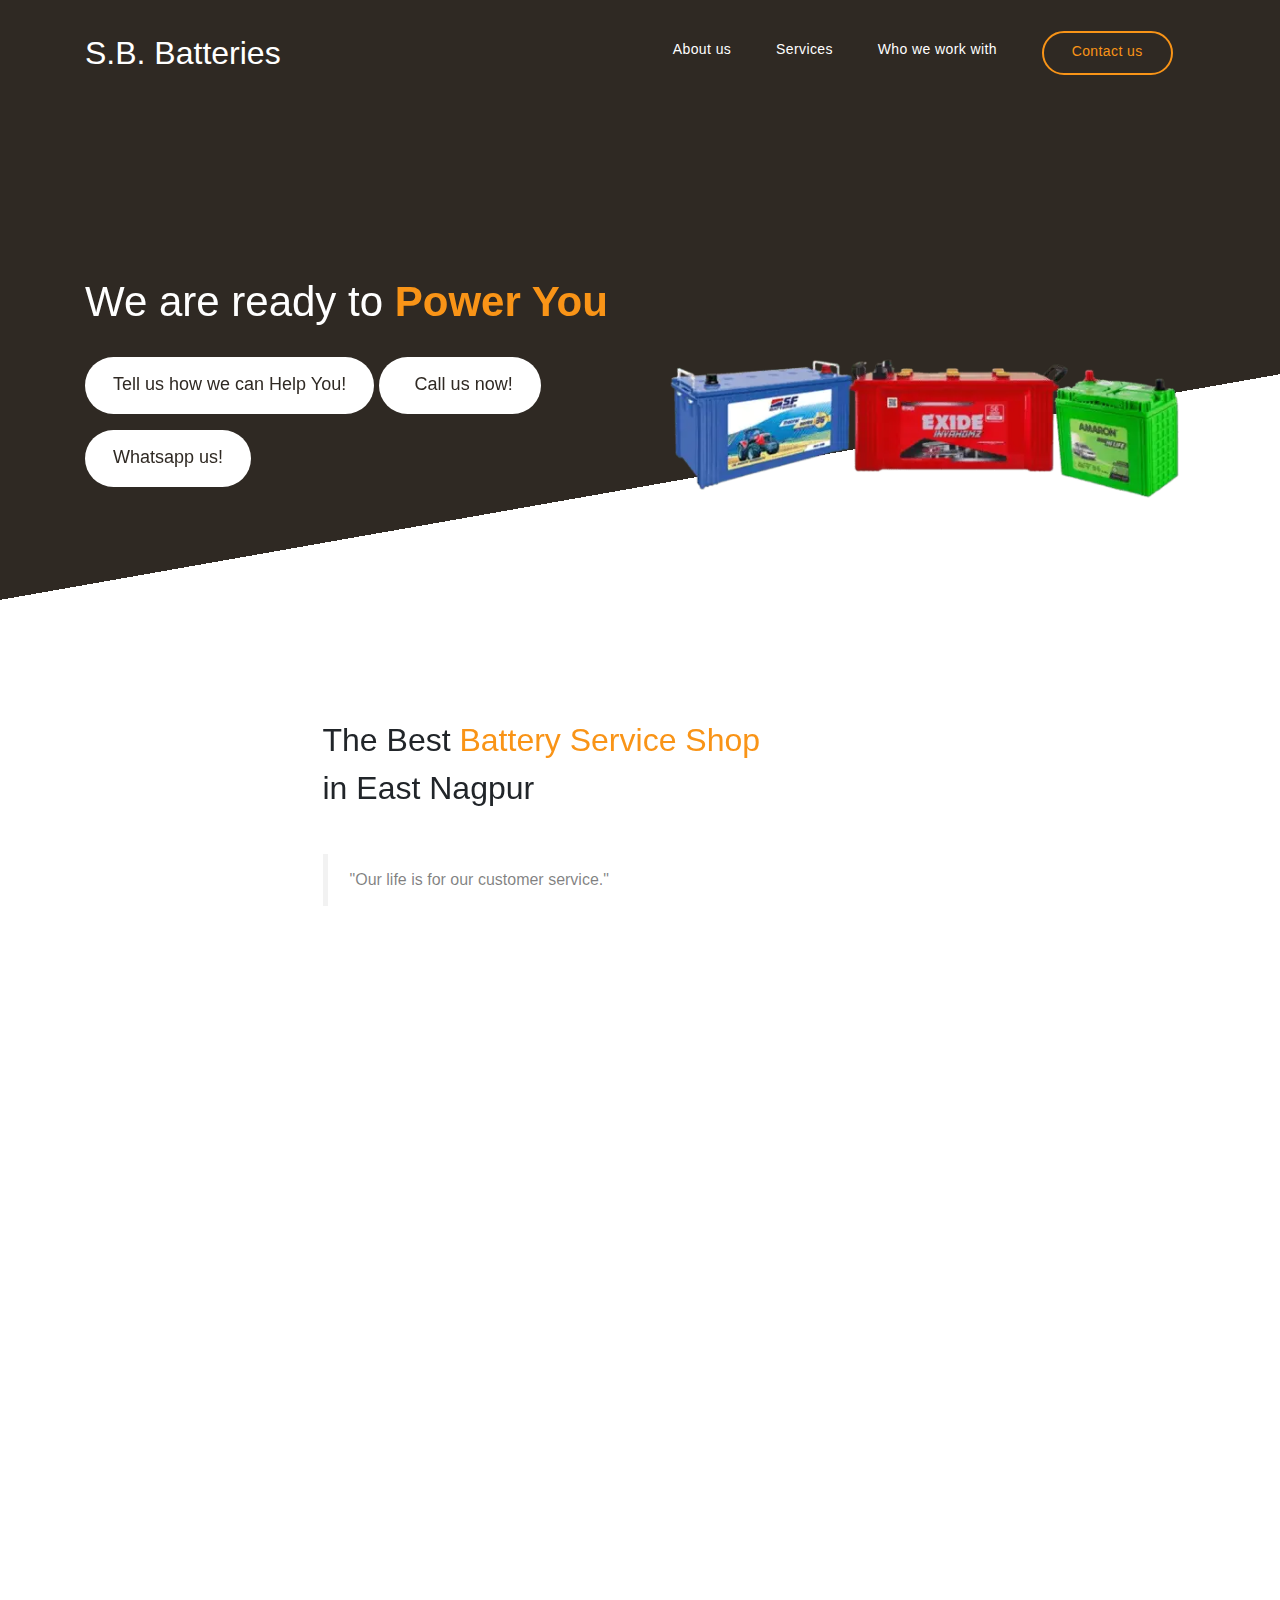
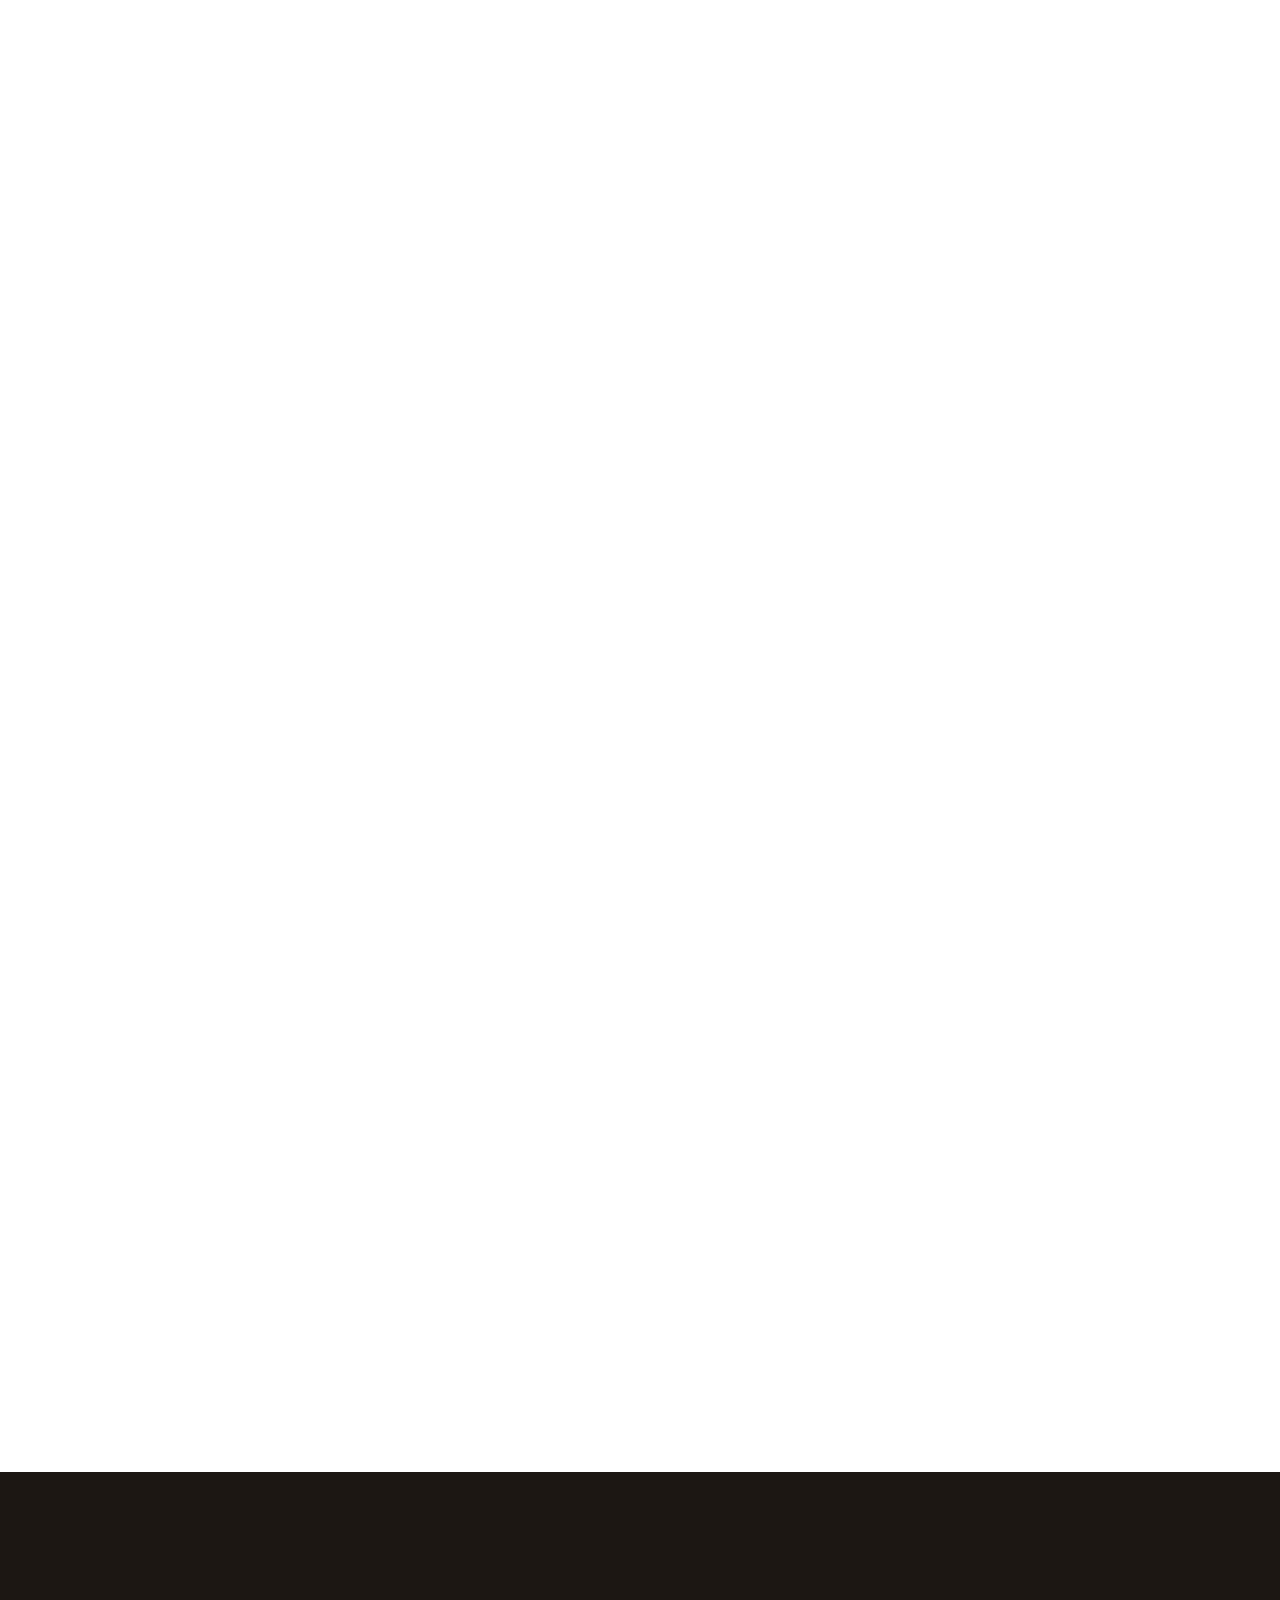
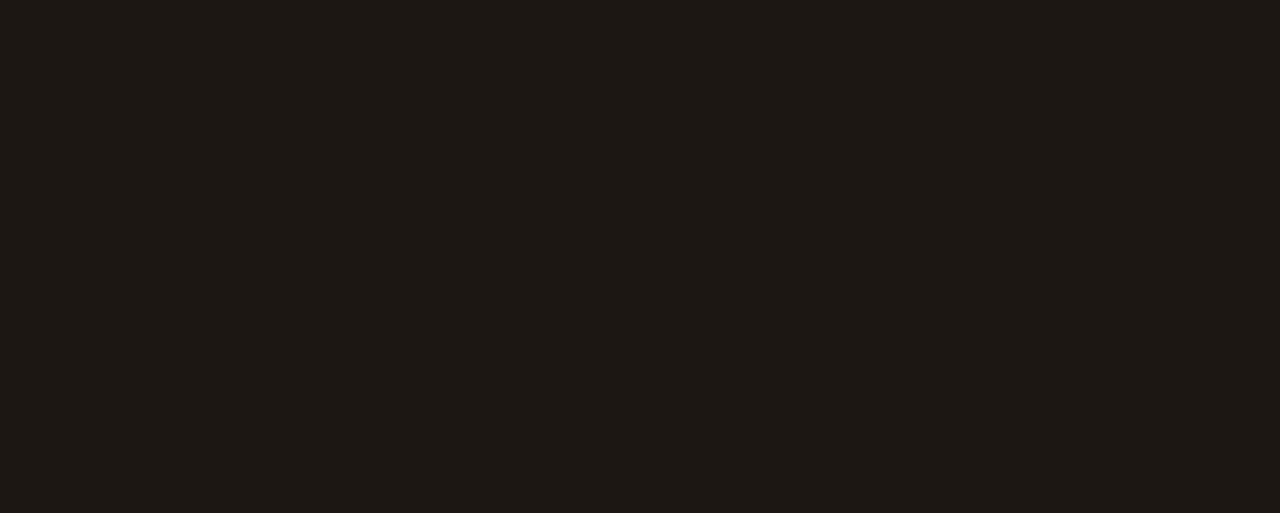
<file: index.html>
<!DOCTYPE html>
<html lang="en">
<head>
    <title>Battery Services in Nagpur | S.B. Batteries and Auto Electricals</title>
    <meta name="robots" content="index, follow">
    <meta name="Googlebot" content="index, follow">
    <meta name="google-site-verification" content="zOFGmekofia_Y5h-zve9hOV--zstKyC00nIOifjHNPA">
    <meta name="msvalidate.01" content="AE7103D91C0201C040B5BB56138F7636">
    <meta name="yandex-verification" content="0c07f340e2c3da83">

    <!-- SEO Meta Tags -->
    <meta name="title" content="Battery Service Shop in East Nagpur - S.B. Batteries">
    <meta name="description" content="S.B. Batteries offers top-notch services and a variety of automotive batteries including Exide, Amaron, SF, and more. Visit us in Nagpur.">
    <meta name="keywords" content="Battery services, Exide, Amaron, car battery Nagpur, battery repair, auto electrical services, East Nagpur battery store, battery shop near me">
    <meta name="author" content="S.B. Batteries And Auto Electricals">

    <!-- Viewport for Responsive Design -->
    <meta name="viewport" content="width=device-width, initial-scale=1.0">
    <meta http-equiv="X-UA-Compatible" content="IE=Edge">
    <meta charset="UTF-8">

    <!-- Canonical URL -->
    <link rel="canonical" href="https://sbbattery.github.io">

    <!-- Open Graph Meta Tags for Social Sharing -->
    <meta property="og:type" content="website">
    <meta property="og:url" content="https://sbbattery.github.io">
    <meta property="og:title" content="Battery Service Shop in East Nagpur - S.B. Batteries">
    <meta property="og:description" content="Providing a wide range of auto electrical services and automotive batteries in Nagpur.">
    <meta property="og:image" content="https://raw.githubusercontent.com/sbbattery/sbbattery.github.io/main/images/banner.webp">
    <meta property="og:locale" content="en_IN">

    <!-- Twitter Card Meta Tags -->
    <meta property="twitter:card" content="summary_large_image">
    <meta property="twitter:url" content="https://sbbattery.github.io">
    <meta property="twitter:title" content="Battery Service Shop in East Nagpur - S.B. Batteries">
    <meta property="twitter:description" content="Wide range of automotive batteries and services in Nagpur.">
    <meta property="twitter:image" content="https://raw.githubusercontent.com/sbbattery/sbbattery.github.io/main/images/banner.webp">

    <!-- JSON-LD Structured Data for Rich Snippets -->
    <script type="application/ld+json">
    {
      "@context": "http://schema.org/",
      "@type": "Store",
      "name": "S.B. Batteries",
      "description": "S.B. Batteries in Nagpur provides a wide range of battery services including Exide, Amaron, SF, and other local brands.",
      "url": "https://sbbattery.github.io",
      "image": [
        "https://sbbattery.github.io/images/banner.png",
        "https://sbbattery.github.io/images/logo.jpg"
      ],
      "telephone": "+919325417265",
      "address": {
        "@type": "PostalAddress",
        "streetAddress": "Shop No.7, Ganesh Apartment Plot No.86, SH260, opposite Katariya Mangal Karyalay, Old Pardi Naka, Chowk, Surya Nagar",
        "addressLocality": "Nagpur",
        "addressRegion": "Maharashtra",
        "postalCode": "440008",
        "addressCountry": "IN"
      },
      "geo": {
        "@type": "GeoCoordinates",
        "latitude": 21.150826457860695,
        "longitude": 79.14783305282391
      },
      "openingHoursSpecification": {
        "@type": "OpeningHoursSpecification",
        "dayOfWeek": [
          "http://schema.org/Monday",
          "http://schema.org/Tuesday",
          "http://schema.org/Wednesday",
          "http://schema.org/Thursday",
          "http://schema.org/Friday",
          "http://schema.org/Saturday",
          "http://schema.org/Sunday"
        ],
        "opens": "10:00",
        "closes": "20:30"
      },
      "priceRange": "₹1500 - ₹20000",
      "paymentAccepted": ["Cash", "Credit Card"],
      "hasMap": "https://www.google.com/maps/place/SB+Batteries+And+Auto+Electricals,+Nagpur",
      "sameAs": [
        "https://facebook.com/sbbatteries",
        "https://instagram.com/sbbatteries",
        "https://www.justdial.com/jdmart/Nagpur/S-B-Batteries-and-Auto-Electricals-Works-Opposite-Katariya-Mangal-Karyalay-Netaji-Nagar/0712PX712-X712-161117230101-D7X8_BZDET/catalogue",
        "https://www.indiamart.com/sb-batteries-and-auto-electricals/?srsltid=AfmBOopA__iAikb2_TftfPtV1nJebGUOpMmZvzD2Y2iwRki6H0VHbxGJ",
        "https://zaubee.com/biz/sb-batteries-and-auto-electricals-w246ym7f",
        "https://yandex.com/maps/994/india/category/batteries_and_chargers/184107030/?ll=79.069728%2C21.162414&sll=79.069728%2C21.161608&z=9"
      ]
    }
    </script>

    <!-- Google Analytics -->
    <script async src="https://www.googletagmanager.com/gtag/js?id=G-VQHG23Y7QR"></script>
    <script>
      window.dataLayer = window.dataLayer || [];
      function gtag() { dataLayer.push(arguments); }
      gtag('js', new Date());
      gtag('config', 'G-VQHG23Y7QR');
    </script>

    <!-- Site Theme and Icons -->
    <meta name="theme-color" content="#332c22">
    <meta name="application-name" content="S.B. Batteries">
    <link rel="manifest" href="/site.webmanifest">
    <link rel="icon" type="image/png" href="/images/favicons/favicon-96x96.png" sizes="96x96">
    <link rel="icon" type="image/svg+xml" href="/images/favicons/favicon.svg">
    <link rel="apple-touch-icon" sizes="180x180" href="/images/favicons/apple-touch-icon.png">
    <meta name="apple-mobile-web-app-title" content="S.B. Battery">

    <!-- CSS for Styling -->
    <link rel="stylesheet" href="css/bootstrap.min.css">
    <link rel="stylesheet" href="css/aos.css">
    <link rel="stylesheet" href="css/owl.carousel.min.css">
    <link rel="stylesheet" href="css/owl.theme.default.min.css">
    <link rel="stylesheet" href="css/templatemo-digital-trend.css">
</head>

  <body>
    <nav class="navbar navbar-expand-lg">
      <div class="container">
        <a class="navbar-brand" href="index.html">
          <i class="fas fa-car-battery" style="color: #f99417;"></i> S.B. Batteries </a>
        <button class="navbar-toggler" type="button" data-toggle="collapse" data-target="#navbarNav" aria-controls="navbarNav" aria-expanded="false" aria-label="Toggle navigation">
          <span class="navbar-toggler-icon"></span>
        </button>
        <div class="collapse navbar-collapse" id="navbarNav">
          <ul class="navbar-nav ml-auto">
            <li class="nav-item">
              <a href="#about" class="nav-link smoothScroll"> About us </a>
            </li>
            <li class="nav-item">
              <a href="#services" class="nav-link smoothScroll"> Services </a>
            </li>
            <li class="nav-item">
              <a href="#work" class="nav-link"> Who we work with </a>
            </li>
            <li class="nav-item">
              <a href="#contact" class="nav-link contact"> Contact us </a>
            </li>
          </ul>
        </div>
      </div>
    </nav>
    <section class="hero hero-bg d-flex justify-content-center align-items-center">
      <div class="container">
        <div class="row">
          <div class="col-lg-6 col-md-10 col-12 d-flex flex-column justify-content-center align-items-center">
            <div class="hero-text">
              <h1 class="text-white" data-aos="fade-up"> We are ready to <b> Power You </b>
              </h1>
              <a href="#services" class="custom-btn btn-bg btn mt-3" data-aos="fade-up" data-aos-delay="100"> Tell us how we can Help You! </a>
              <a href="tel:+919325417265" rel="nofollow" target="_blank" class="custom-btn btn-bg btn mt-3" data-aos="fade-up" data-aos-delay="100">
                <i class="fa fa-phone mr-2 footer-icon" style="color: #f99417;"></i> Call us now! </a>
              <a href="https://wa.me/+919325417265" rel="nofollow" target="_blank" class="custom-btn btn-bg btn mt-3" data-aos="fade-up" data-aos-delay="100">
                <i class="fab fa-whatsapp" style="color: #f99417;"></i> Whatsapp us! </a>
            </div>
          </div>
          <div class="col-lg-6 col-12">
            <div class="hero-image" data-aos="fade-up" data-aos-delay="300">
              <img src="images/battery_banner.webp" class="img-fluid" alt="working girl">
            </div>
          </div>
        </div>
      </div>
    </section>
    <section class="about section-padding pb-0" id="about">
      <div class="container">
        <div class="row">
          <div class="col-lg-7 mx-auto col-md-10 col-12">
            <div class="about-info">
              <h2 class="mb-4" data-aos="fade-up"> The Best <strong> Battery Service Shop </strong> in East Nagpur </h2>
              <blockquote> "Our life is for our customer service." </blockquote>
              <p class="mb-0" data-aos="fade-up"> S.B. Batteries' aim has always been to provide the finest service possible to our clients. Since our inception back in 2009, we have strived to meet the demands of our customers. We provide the best auto electrical and automobile battery services in the industry. <br>
                <br> Our vehicle batteries include anything from two-wheeler batteries to large heavy-duty truck batteries. From a simple headlight bulb to a lengthy wire system, we provide a wide range of vehicle electrical parts.
              </p>
            </div>
            <div class="about-image" data-aos="fade-up" data-aos-delay="200">
              <img src="images/office.webp" class="img-fluid" alt="office">
            </div>
          </div>
        </div>
      </div>
    </section>
    <section class="project-detail section-padding" id="services">
      <div class="container">
        <div class="row">
          <div class="col-lg-5 col-md-6 mx-auto mt-lg-5 col-12 aos-init aos-animate" data-aos="fade-up" data-aos-delay="200">
            <h2> Services we Provide </h2>
            <p class="mt-3 mb-4"> Get the Service at your doorstep or call us if you need help! </p>
            <ul class="list-detail">
              <li>
                <span> Automotive Batteries Retailing </span>
              </li>
              <li>
                <span> Home Inverter Setup </span>
              </li>
              <li>
                <span> Engine Starter Motor Repairing </span>
              </li>
              <li>
                <span> Alternator Repairing Service </span>
              </li>
              <li>
                <span> Auto Electrical Works </span>
              </li>
            </ul>
          </div>
        </div>
      </div>
    </section>
    <section class="testimonial section-padding" id="work">
      <div class="container">
        <h4 class="my-5 pt-3" data-aos="fade-up" data-aos-delay="100"> Companies in the Market </h4>
        <div class="row">
          <div class="col-lg-6 col-md-7 col-12">
            <div class="quote" data-aos="fade-up" data-aos-delay="200"></div>
            <h3 class="mb-4" data-aos="fade-up" data-aos-delay="300">
              <b> Exide </b> Industries Limited is one the largest manufacturer of automotive and industrial lead-acid.
            </h3>
          </div>
          <div class="col-lg-6 col-md-7 col-12">
            <div class="quote" data-aos="fade-up" data-aos-delay="200"></div>
            <h3 class="mb-4" data-aos="fade-up" data-aos-delay="300">
              <b> SF Batteries </b> has by far been the most prudent choice for Indian roads with its unparalleled power and superlative quality.
            </h3>
          </div>
          <div class="col-lg-6 col-md-7 col-12">
            <div class="quote" data-aos="fade-up" data-aos-delay="200"></div>
            <h3 class="mb-4" data-aos="fade-up" data-aos-delay="300">
              <b> Amaron </b> was the first ZERO maintenance battery for Automotive Application in India.
            </h3>
          </div>
          <div class="col-lg-6 col-md-7 col-12">
            <div class="quote" data-aos="fade-up" data-aos-delay="200"></div>
            <h3 class="mb-4" data-aos="fade-up" data-aos-delay="300">
              <b> Autobat </b> established in 1996 has state-of-the-art-manufacturing facilities located in Pune
            </h3>
          </div>
        </div>
      </div>
    </section>
    <div class="col-lg-5 col-md-6 mx-auto mt-lg-5 col-12 aos-init aos-animate" id="contact" data-aos="fade-up" data-aos-delay="200">
      <h2> Hey there, Let us <b> Solve your Problem! </b>
      </h2>
      <p class="mt-3 mb-4"> Contact us NOW! </p>
      <blockquote>
        <a href="https://sbbattery.github.io/contact.html" rel="nofollow"> Vist <b> Contact Page </b>
        </a>
      </blockquote>
      <blockquote>
        <br>
        <b> Phone number: </b>
        <a href="tel:+919325417265" rel="nofollow" target="_blank"> +91 9325417265 </a>&nbsp; <a href="tel:+917972858153" rel="nofollow" target="_blank"> +91 7972858153 </a>
        <br>
        <b> Email: </b>
        <a href="mailto:info.sbbattery@gmail.com" rel="nofollow" target="_blank"> info.sbbatery@gmail.com </a>
        <br>
        <b> Address: </b>
        <a href="https://g.page/SBBATTERIES" rel="nofollow" target="_blank"> Shop No.7, Ganesh Apartment, Plot No. 86, State Highway 260, Opposite Katariya Mangal Karyalay, Old Pardi Naka Chowk, Surya Nagar, Nagpur, Maharashtra 440008. </a>
        <br>
        <b> Whatsapp: </b>
        <a href="https://wa.me/+919325417265" rel="nofollow" target="_blank"> +91 9325417265 </a>
        <br>
        <a href="https://instagram.com/sbbatteries" rel="nofollow" target="_blank">
          <b>Instagram Account </b>
        </a>
        <br>
        <a href="https://facebook.com/sbbatteries" rel="nofollow" target="_blank">
          <b>Facebook Page </b>
        </a>
      </blockquote>
    </div>
    <footer class="site-footer">
      <div class="container">
        <div class="row">
          <div class="col-lg-5 mx-lg-auto col-md-8 col-10">
            <h2 class="text-white" data-aos="fade-up" data-aos-delay="100"> Get <strong> Charged! </strong>
            </h2>
          </div>
          <div class="col-lg-3 col-md-6 col-12" data-aos="fade-up" data-aos-delay="200">
            <h4 class="my-4"> Contact Info </h4>
            <p class="mb-1">
              <i class="fa fa-phone mr-2 footer-icon"></i>
              <a href="tel:+919325417265" rel="nofollow" target="_blank"> +91 9325417265 </a>
            </p>
            <p class="mb-1">
              <i class="fa fa-phone mr-2 footer-icon"></i>
              <a href="tel:+917972858153" rel="nofollow" target="_blank"> +91 7972858153 </a>
            </p>
            <a href="mailto:info.sbbattery@gmail.com" rel="nofollow" target="_blank">
              <i class="fa fa-envelope mr-2 footer-icon"></i>
              <span style="font-size:.83em"> info.sbbattery@gmail.com </span>
            </a>
            <p>
              <i class="fab fa-whatsapp" style="color: #f99417;"></i>
              <a href="https://wa.me/+919325417265" rel="nofollow" target="_blank"> Whatsapp us! </a>
            </p>
          </div>
          <div class="col-lg-3 col-md-6 col-12" data-aos="fade-up" data-aos-delay="300">
            <h4 class="my-4"> Our Shop </h4>
            <p class="mb-1">
              <i class="fa fa-home mr-2 footer-icon"></i>
              <a href="https://g.page/SBBATTERIES" rel="nofollow" target="_blank"> Shop No.7, Ganesh Apartment, Plot No. 86, State Highway 260, Opposite Katariya Mangal Karyalay, Old Pardi Naka Chowk, Surya Nagar, Nagpur, Maharashtra 440008. </a>
            </p>
          </div>
          <div class="col-lg-4 mx-lg-auto text-center col-md-8 col-12" data-aos="fade-up" data-aos-delay="400">
            <p class="copyright-text"> Copyright &copy; 2022 S.B. Batteries <br> Made with love by: <a href="https://github.com/bossphoenix3549" rel="nofollow" target="_blank"> Mohd Hamza Khan </a>
            </p>
          </div>
          <div class="col-lg-4 mx-lg-auto col-md-6 col-12" data-aos="fade-up" data-aos-delay="500">
            <ul class="footer-link">
              <li>
                <a href="https://g.page/r/CYayt0pKqSXxEBM/review" rel="nofollow" target="_blank"> Rate us </a>
              </li>
              <li>
                <a href="https://goo.gl/maps/XYT2nAr6H2Ezv2Dt6" rel="nofollow" target="_blank"> Testimonials </a>
              </li>
            </ul>
          </div>
          <div class="col-lg-3 mx-lg-auto col-md-6 col-12" data-aos="fade-up" data-aos-delay="600">
            <ul class="social-icon" aria-hidden="true">
              <li>
                <a href="https://instagram.com/sbbatteries " rel="nofollow" class="fa fa-instagram" target="_blank"></a>
              </li>
              <li>
                <a href="https://facebook.com/sbbatteries" rel="nofollow" class="fa fa-facebook" target="_blank"></a>
              </li>
              <li>
                <a href="https://g.page/SBBATTERIES" rel="nofollow" class="fas fa-map-marked" target="_blank"></a>
              </li>
              <li>
                <a href="https://wa.me/+919325417265" rel="nofollow" class="fab fa-whatsapp" target="_blank"></a>
              </li>
            </ul>
          </div>
        </div>
      </div>
    </footer>
    <script src="js/jquery.min.js"></script>
    <script src="js/bootstrap.min.js"></script>
    <script src="js/aos.js"></script>
    <script src="js/owl.carousel.min.js"></script>
    <script src="js/smoothscroll.js"></script>
    <script src="js/custom.js"></script>
    <script src="js/fontawesome.js"></script>
  </body>
</html>
</file>
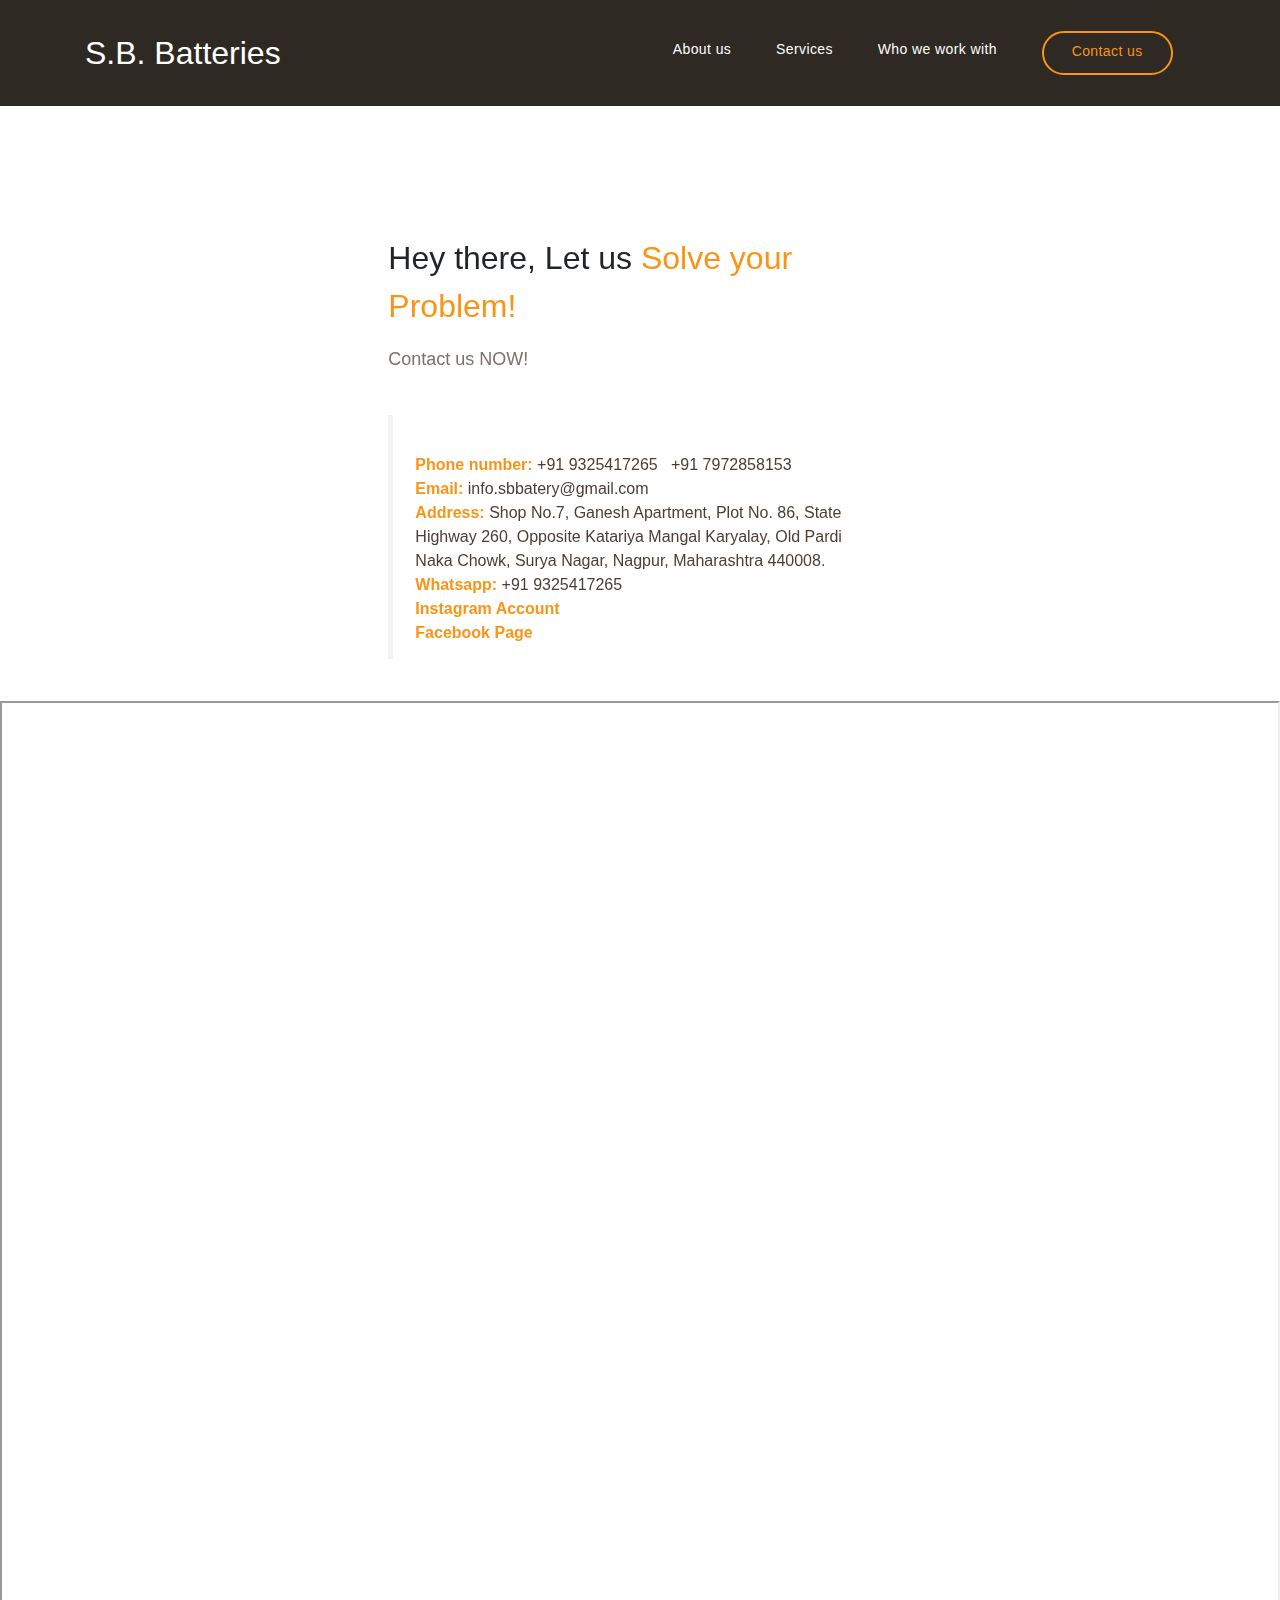
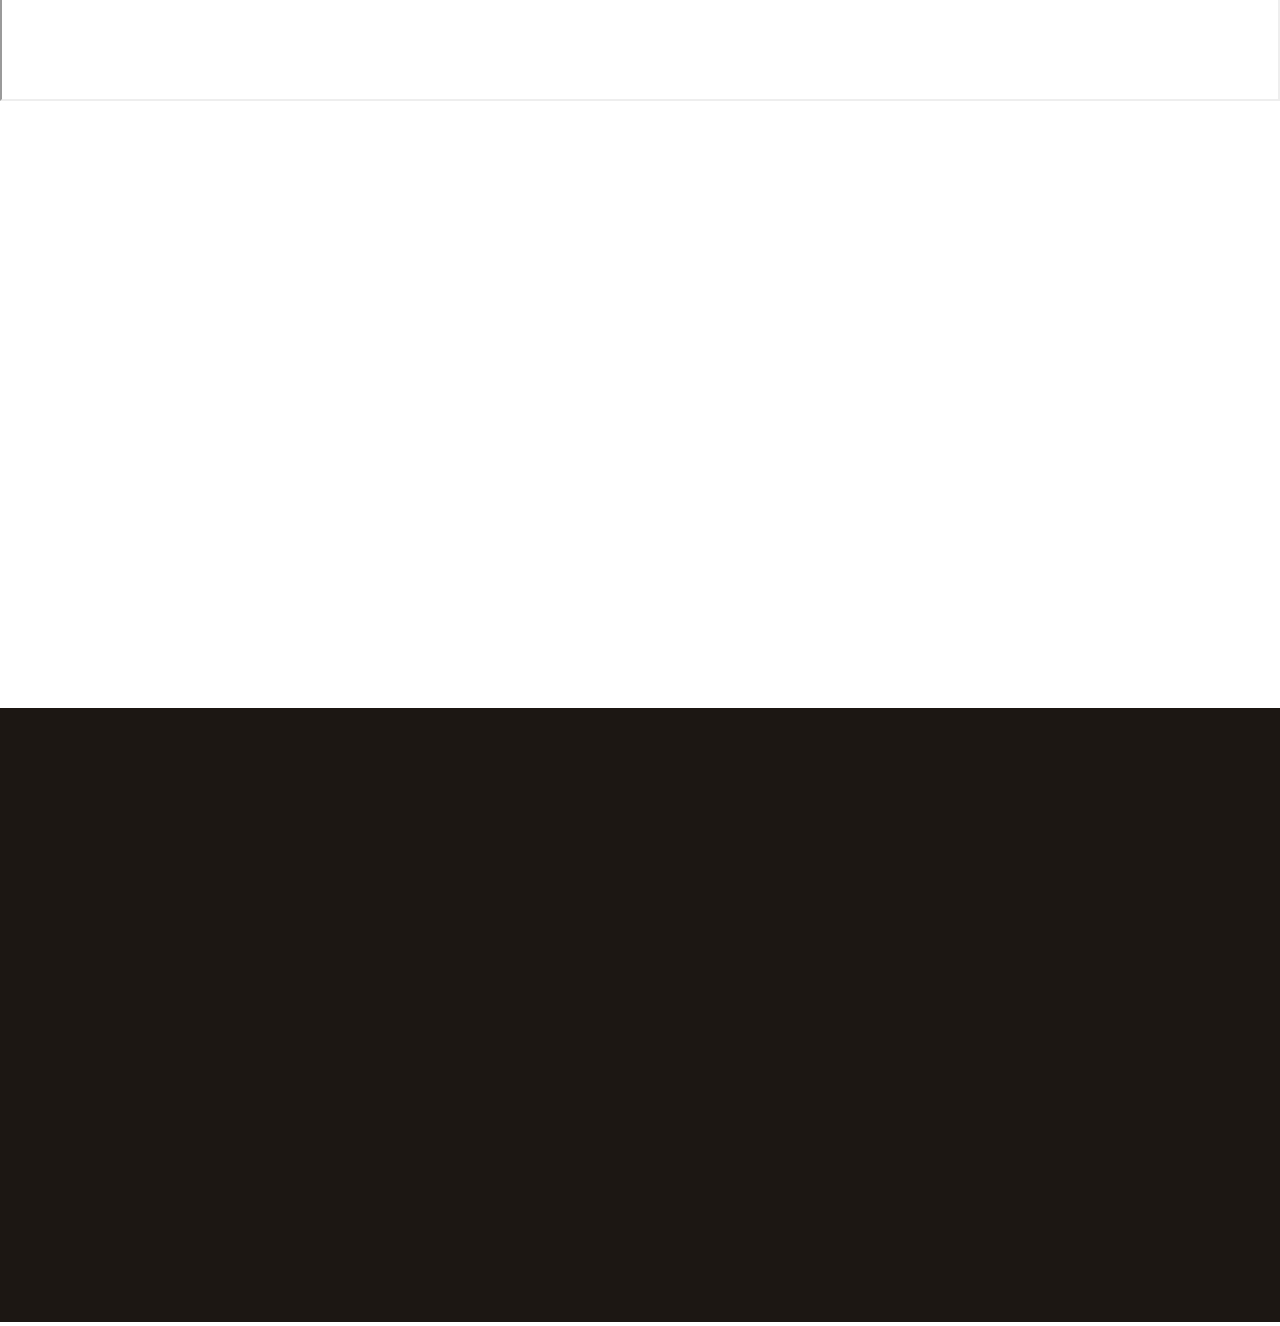
<file: contact.html>
<!DOCTYPE html>
<html lang=en>
  <head>
    <title>S.B. Batteries</title>
    <meta name="robots" content="index, follow">
    <meta name="Googlebot" content="follow">
    <meta name=title content="Contact S.B. Batteries">
    <meta name=description content="Contact S.B. Batteries. S.B. Batteries and auto electricals provide a wide range of auto electrical and automotive batteries related services.">
    <meta name=keywords content="Batteries, Battery in Nagpur, Exide Batteries, Exide Car Batteries, Exide, Amaron Batteries, Amaron Car Battery, Amaron, S.B. Batteries, S.B. Battery, Best Batteries, Best Battery, Car Battery, Bike Battery, Truck Battery, Engine Starter, Alternator, Battery Repairing, Nagpur Battery">
    <meta name="author" content="S.B. Batteries And Auto Electricals">
    <meta name="viewport" content="width=device-width, initial-scale=1, maximum-scale=2">
    <meta http-equiv="X-UA-Compatible" content="IE=Edge">
    <meta charset="UTF-8">
    <link rel="canonical" href="https://sbbattery.github.io">
    <meta name="theme-color" content="#332c22">
    <meta name="application-name" content="S.B. Batteries">
    <link rel="manifest" href="site.webmanifest">
    <link rel="icon" type="image/png" href="/images/favicons/favicon-96x96.png" sizes="96x96" />
    <link rel="icon" type="image/svg+xml" href="/images/favicons/favicon.svg" />
    <link rel="shortcut icon" href="/images/favicons/favicon.ico" />
    <link rel="apple-touch-icon" sizes="180x180" href="/images/favicons/apple-touch-icon.png" />
    <meta name="apple-mobile-web-app-title" content="S.B. Battery" />
    <link rel="stylesheet" href="css/bootstrap.min.css">
    <link rel="stylesheet" href="css/aos.css">
    <link rel="stylesheet" href="css/owl.carousel.min.css">
    <link rel="stylesheet" href="css/owl.theme.default.min.css">
    <link rel="stylesheet" href="css/templatemo-digital-trend.css">
  </head>
  <body>
    <nav class="navbar navbar-expand-lg">
      <div class=container>
        <a class=navbar-brand href=index.html>
          <i class="fas fa-car-battery" style=color:#f99417></i> S.B. Batteries </a>
        <button class=navbar-toggler type=button data-toggle=collapse data-target=#navbarNav aria-controls=navbarNav aria-expanded=false aria-label="Toggle navigation">
          <span class=navbar-toggler-icon></span>
        </button>
        <div class="collapse navbar-collapse" id=navbarNav>
          <ul class="navbar-nav ml-auto">
            <li class="nav-item">
              <a href="https://sbbattery.github.io/#about" class="nav-link smoothScroll"> About us </a>
            </li>
            <li class="nav-item">
              <a href="https://sbbattery.github.io/#services" class="nav-link smoothScroll"> Services </a>
            </li>
            <li class="nav-item">
              <a href="https://sbbattery.github.io/#work" class="nav-link"> Who we work with </a>
            </li>
            <li class="nav-item">
              <a href="https://sbbattery.github.io/contact.html" class="nav-link contact"> Contact us </a>
            </li>
          </ul>
        </div>
      </div>
    </nav>
    <div class="col-lg-5 col-md-6 mx-auto mt-lg-5 col-12 aos-init aos-animate" data-aos=fade-up data-aos-delay=200 style="padding-top: 5em;">
      <h2>Hey there, Let us <b>Solve your Problem! </b>
      </h2>
      <p class="mt-3 mb-4">Contact us NOW! </p>
      <blockquote>
        <br>
        <b> Phone number: </b>
        <a href="tel:+919325417265" rel="nofollow" target="_blank"> +91 9325417265 </a>&nbsp; <a href="tel:+917972858153" rel="nofollow" target="_blank"> +91 7972858153 </a>
        <br>
        <b> Email: </b>
        <a href="mailto:info.sbbattery@gmail.com" rel="nofollow" target="_blank"> info.sbbatery@gmail.com </a>
        <br>
        <b> Address: </b>
        <a href="https://g.page/SBBATTERIES" rel="nofollow" target="_blank"> Shop No.7, Ganesh Apartment, Plot No. 86, State Highway 260, Opposite Katariya Mangal Karyalay, Old Pardi Naka Chowk, Surya Nagar, Nagpur, Maharashtra 440008. </a>
        <br>
        <b> Whatsapp: </b>
        <a href="https://wa.me/+919325417265" rel="nofollow" target="_blank"> +91 9325417265 </a>
        <br>
        <a href="https://instagram.com/sbbatteries" rel="nofollow" target="_blank">
          <b>Instagram Account </b>
        </a>
        <br>
        <a href="https://facebook.com/sbbatteries" rel="nofollow" target="_blank">
          <b>Facebook Page </b>
        </a>
      </blockquote>
    </div>
    <iframe src="https://docs.google.com/forms/d/e/1FAIpQLScaXwggm-9OoSp6EXq1cfcbSPS-eTcQGPsbrtPre5GvZ9TF-w/viewform?embedded=true" width=100% height=1000 class=google-form></iframe>
    <div class=google-map data-aos=zoom-in>
      <iframe src="https://www.google.com/maps/embed?pb=!1m14!1m8!1m3!1d14884.15943497083!2d79.1478151!3d21.150812!3m2!1i1024!2i768!4f13.1!3m3!1m2!1s0x0%3A0xf125a94a4ab7b286!2sSB%20Batteries%20And%20Auto%20Electricals!5e0!3m2!1sen!2sin!4v1666723978536!5m2!1sen!2sin" width=100% height=600 style=border:0 allowfullscreen></iframe>
    </div>
    <footer class=site-footer>
      <div class=container>
        <div class=row>
          <div class="col-lg-5 mx-lg-auto col-md-8 col-10">
            <h1 class=text-white data-aos=fade-up data-aos-delay=100>Get <strong>Charged! </strong>
            </h1>
          </div>
          <div class="col-lg-3 col-md-6 col-12" data-aos=fade-up data-aos-delay=200>
            <h4 class=my-4>Contact Info </h4>
            <p class=mb-1>
              <i class="fa fa-phone mr-2 footer-icon"></i>
              <a href=tel:+919325417265 rel=nofollow target=_blank>+91 9325417265 </a>
            </p>
            <p class=mb-1>
              <i class="fa fa-phone mr-2 footer-icon"></i>
              <a href=tel:+917972858153 rel=nofollow target=_blank>+91 7972858153 </a>
            </p>
            <a href=mailto:info.sbbattery@gmail.com rel=nofollow target=_blank>
              <i class="fa fa-envelope mr-2 footer-icon"></i>
              <span style=font-size:.83em>info.sbbattery@gmail.com </span>
            </a>
            <p>
              <i class="fab fa-whatsapp" style=color:#f99417></i>
              <a href=https://wa.me/+919325417265 rel=nofollow target=_blank>Whatsapp us! </a>
            </p>
          </div>
          <div class="col-lg-3 col-md-6 col-12" data-aos=fade-up data-aos-delay=300>
            <h4 class=my-4>Our Shop </h4>
            <p class=mb-1>
              <i class="fa fa-home mr-2 footer-icon"></i>
              <a href=https://g.page/SBBATTERIES rel=nofollow target=_blank>Shop No.7, Ganesh Apartment, Plot No. 86, State Highway 260, OppositeKatariya Mangal Karyalay, Old Pardi Naka Chowk, Surya Nagar, Nagpur, Maharashtra440008. </a>
            </p>
          </div>
          <div class="col-lg-4 mx-lg-auto text-center col-md-8 col-12" data-aos=fade-up data-aos-delay=400>
            <p class=copyright-text>Copyright &copy; 2022 S.B. Batteries <br>Made with love by: Mohd Hamza Khan </p>
          </div>
          <div class="col-lg-4 mx-lg-auto col-md-6 col-12" data-aos=fade-up data-aos-delay=500>
            <ul class=footer-link>
              <li>
                <a href=https://g.page/r/CYayt0pKqSXxEBM/review rel=nofollow target=_blank>Rate us </a>
              </li>
              <li>
                <a href=https://goo.gl/maps/XYT2nAr6H2Ezv2Dt6 rel=nofollow target=_blank>Testimonials </a>
              </li>
            </ul>
          </div>
          <div class="col-lg-3 mx-lg-auto col-md-6 col-12" data-aos=fade-up data-aos-delay=600>
            <ul class=social-icon>
              <li>
                <a href="https://instagram.com/sbbatteries " rel=nofollow class="fa fa-instagram" target=_blank></a>
              </li>
              <li>
                <a href=https://facebook.com/sbbatteries rel=nofollow class="fa fa-facebook" target=_blank></a>
              </li>
              <li>
                <a href=https://g.page/SBBATTERIES rel=nofollow class="fas fa-map-marked" target=_blank></a>
              </li>
              <li>
                <a href=https://wa.me/+919325417265 rel=nofollow class="fab fa-whatsapp" target=_blank></a>
              </li>
            </ul>
          </div>
        </div>
      </div>
    </footer>
    <script src=js/jquery.min.js></script>
    <script src=js/bootstrap.min.js></script>
    <script src=js/aos.js></script>
    <script src=js/owl.carousel.min.js></script>
    <script src=js/smoothscroll.js></script>
    <script src=js/custom.js></script>
    <script src=js/fontawesome.js></script>
  </body>
</html>
</file>
<file: css/templatemo-digital-trend.css>
:root {
  --primary-color: #2f2923;         /* Deep Dark Brown */
  --secondary-color: #f99417;       /* Bright Orange */
  --white-color: #ffffff;           /* White */
  --dark-color: #1c1713;            /* Very Dark Brown */
  --project-bg: #f7f0e5;            /* Soft Beige */
  --menu-bg: #2f2923;               /* Deep Dark Brown */
  --title-color: #1a1614;           /* Dark Charcoal */
  --gray-color: #8b7d74;            /* Warm Gray */
  --link-color: #4a3e36;            /* Soft Black */
  --p-color: #7d7269;                /* Muted Taupe */
  
  --base-font-family: sans-serif;
  --title-font-family: sans-serif;
  --font-bold-family: sans-serif;
  --font-weight-bold: bold;
  --h1-font-size: 42px;
  --h2-font-size: 32px;
  --h3-font-size: 24px;
  --p-font-size: 18px;
  --base-font-size: 16px;
  --menu-font-size: 14px;
  --border-radius-large: 100px;
  --border-radius-small: 5px;
}
body {
  background: var(--white-color);
}
h1,
h2,
h3,
h4,
h5,
h6 {
  line-height: inherit;
}
h1 {
  color: var(--title-color);
  font-size: var(--h1-font-size);
}
h2 {
  font-size: var(--h2-font-size);
  font-weight: 100;
}
h3 {
  font-size: var(--h3-font-size);
  font-weight: 100;
  margin-bottom: 0;
}
h4 {
  color: var(--gray-color);
  font-size: var(--p-font-size);
  letter-spacing: 1px;
  text-transform: uppercase;
}
p {
  color: var(--p-color);
  font-size: var(--p-font-size);
  line-height: 1.5em;
}
b,
strong {
  letter-spacing: 0;
  color: var(--secondary-color);
}
.quote {
  position: relative;
  margin: 0;
}
.quote::after {
  content: "“";
  position: absolute;
  bottom: -80px;
  left: 20px;
  font-family: times;
  color: var(--gray-color);
  font-weight: var(--font-weight-bold);
  font-size: 14em;
  line-height: 0;
  opacity: 0.1;
}
blockquote {
  border-left: 5px solid rgba(0, 0, 0, 0.05);
  display: block;
  margin: 42px 0;
  padding: 14px 22px;
  color: rgba(0, 0, 0, 0.5);
}
.custom-btn {
  background: transparent;
  border: 2px solid var(--dark-color);
  border-radius: var(--border-radius-large);
  padding: 12px 26px 14px;
  color: var(--dark-color);
  font-size: var(--p-font-size);
  white-space: nowrap;
}
.custom-btn.btn-bg {
  background: var(--white-color);
  color: var(--primary-color);
  border-color: transparent;
  transition: all 0.3s ease;
}
.custom-btn:hover,
.custom-btn:focus {
  background: var(--dark-color);
  color: var(--white-color);
  border-color: transparent;
}
* {
  -webkit-box-sizing: border-box;
  -moz-box-sizing: border-box;
  box-sizing: border-box;
}
::before,
::after {
  -webkit-box-sizing: border-box;
  -moz-box-sizing: border-box;
  box-sizing: border-box;
}
a {
  color: var(--link-color);
  font-weight: 400;
  text-decoration: none;
}
a:hover,
a:active,
a:focus {
  color: var(--secondary-color);
  outline: none;
  text-decoration: none;
}
::selection {
  background: var(--secondary-color);
  color: var(--white-color);
}
.section-padding {
  padding: 4em 0;
}
.section-padding-half {
  padding: 4em 0;
}
.google-map iframe {
  display: block;
  width: 100%;
}
.navbar {
  background: var(--menu-bg);
  z-index: 2;
  top: 0;
  right: 0;
  left: 0;
  padding: 1.5em;
}
.navbar-brand {
  color: var(--white-color);
  font-size: var(--h2-font-size);
}
.nav-link {
  color: var(--white-color);
  font-size: var(--menu-font-size);
  letter-spacing: 0.4px;
  margin: 0 1.6em;
  padding: 0.6em;
}
.nav-link.active,
.nav-link:hover {
  color: var(--secondary-color);
}
.navbar-expand-lg .navbar-nav .nav-link {
  padding-right: 0;
  padding-left: 0;
}
.navbar-expand-lg .navbar-nav .nav-link.contact {
  border: 2px solid var(--secondary-color);
  border-radius: var(--border-radius-large);
  color: var(--secondary-color);
  padding: 0.6em 2em 0.8em;
}
.navbar-expand-lg .navbar-nav .nav-link.contact:hover,
.navbar-expand-lg .navbar-nav .nav-link.contact.active {
  background: var(--secondary-color);
  color: var(--white-color);
}
.navbar-nav .navbar-toggler-icon {
  background: none;
}
.navbar-toggler {
  border: 0;
  padding: 0;
  cursor: pointer;
  margin: 0 10px 0 0;
  width: 30px;
  height: 35px;
  outline: none;
}
.navbar-toggler:focus {
  outline: none;
}
.navbar-toggler[aria-expanded="true"] .navbar-toggler-icon {
  background: transparent;
}
.navbar-toggler[aria-expanded="true"] .navbar-toggler-icon::before,
.navbar-toggler[aria-expanded="true"] .navbar-toggler-icon::after {
  transition: top 300ms 50ms ease, -webkit-transform 300ms 350ms ease;
  transition: top 300ms 50ms ease, transform 300ms 350ms ease;
  transition: top 300ms 50ms ease, transform 300ms 350ms ease,
  -webkit-transform 300ms 350ms ease;
  top: 0;
}
.navbar-toggler[aria-expanded="true"] .navbar-toggler-icon::before {
  transform: rotate(45deg);
}
.navbar-toggler[aria-expanded="true"] .navbar-toggler-icon::after {
  transform: rotate(-45deg);
}
.navbar-toggler .navbar-toggler-icon {
  background: var(--white-color);
  transition: background 10ms 300ms ease;
  display: block;
  width: 30px;
  height: 2px;
  position: relative;
}
.navbar-toggler .navbar-toggler-icon::before,
.navbar-toggler .navbar-toggler-icon::after {
  transition: top 300ms 350ms ease, -webkit-transform 300ms 50ms ease;
  transition: top 300ms 350ms ease, transform 300ms 50ms ease;
  transition: top 300ms 350ms ease, transform 300ms 50ms ease,
  -webkit-transform 300ms 50ms ease;
  position: absolute;
  right: 0;
  left: 0;
  background: var(--white-color);
  width: 30px;
  height: 2px;
  content: "";
}
.navbar-toggler .navbar-toggler-icon::before {
  top: -8px;
}
.navbar-toggler .navbar-toggler-icon::after {
  top: 8px;
}
.hero {
  position: relative;
  padding: 5em 0;
  overflow: hidden;
}
.hero-bg {
  background: linear-gradient(
  170deg,
  var(--primary-color) 64%,
  var(--white-color) 30%
  );
}
.hero-image {
  position: relative;
  top: 2em;
}
.project {
  background: var(--project-bg);
}
.project-wrapper {
  position: relative;
}
.project-wrapper img {
  border-radius: var(--border-radius-small);
}
.project-info {
  background: var(--white-color);
  border-radius: var(--border-radius-small);
  position: absolute;
  bottom: 32px;
  right: 32px;
  left: 32px;
  width: 90%;
  padding: 32px;
}
.project-info small {
  color: var(--gray-color);
  position: relative;
  top: 2px;
}
.project-info a {
  color: var(--primary-color);
}
.project-info .project-icon {
  background: var(--primary-color);
}
.project-icon {
  position: absolute;
  right: 30px;
  top: 40px;
  background: var(--dark-color);
  border-radius: var(--border-radius-large);
  color: var(--white-color);
  font-size: var(--h2-font-size);
  width: 40px;
  height: 40px;
  line-height: 40px;
  text-align: center;
  padding-left: 5px;
}
.owl-theme .owl-dots .owl-dot {
  outline: none;
}
.owl-theme .owl-dots .owl-dot span {
  background: var(--gray-color);
  width: 50px;
  height: 3px;
  margin: 35px 5px;
}
.owl-theme .owl-dots .owl-dot.active span,
.owl-theme .owl-dots .owl-dot:hover span {
  background: var(--secondary-color);
}
.list-detail {
  margin-left: 1em;
  padding-left: 1em;
  position: relative;
}
.list-detail li {
  display: block;
  list-style: none;
  margin: 0.6em 0 0 0.8em;
}
.list-detail li::before {
  content: "";
  width: 0;
  height: 0;
  border-width: 0 16px 16px 0;
  border-color: transparent var(--secondary-color) transparent transparent;
  border-style: solid;
  position: absolute;
  left: 0;
}
.list-detail span {
  position: relative;
  bottom: 5px;
}
.client-info img {
  width: 100px;
  margin-right: 1em;
}
.about {
  position: relative;
  overflow: hidden;
}
.about-image img {
  display: block;
  margin: 0 auto;
}
.blog-header {
  border-radius: var(--border-radius-small);
  position: relative;
  overflow: hidden;
}
.blog-header img {
  border-radius: var(--border-radius-small);
  display: block;
}
.blog-header-info {
  background: linear-gradient(transparent, rgba(0, 0, 0, 0.95));
  position: absolute;
  right: 0;
  left: 0;
  bottom: 0;
  padding: 2em;
}
.blog-header-info h3 {
  max-width: 80%;
}
.blog-header-info a {
  color: var(--white-color);
}
.blog-header-info a:hover {
  color: var(--secondary-color);
}
.blog-sidebar img {
  border-radius: var(--border-radius-small);
  width: 159px;
  margin-right: 22px;
}
.blog-sidebar h3 {
  font-size: 18px;
}
.newsletter-form .form-control,
.contact-form .form-control {
  box-shadow: none;
  background: var(--project-bg);
  border: 0;
  padding: 1.7em 1.3em;
  margin: 14px 0;
}
.newsletter-form button,
.contact-form #submit-button {
  background: var(--primary-color);
  border-radius: var(--border-radius-large);
  color: var(--white-color);
  cursor: pointer;
  font-size: var(--p-font-size);
  line-height: 0;
  padding: 1.5em 1.3em;
}
.newsletter-form button {
  background: var(--secondary-color);
}
.site-footer {
  background: var(--dark-color);
  padding: 7em 0 6em;
}
.site-footer a {
  color: var(--p-color);
}
.site-footer a:hover,
.footer-icon {
  color: var(--secondary-color);
}
.footer-link li {
  display: inline-block;
  list-style: none;
  margin: 0 10px;
}
.copyright-text,
.footer-link,
.site-footer .social-icon {
  margin-top: 6em;
}
.copyright-text {
  margin-top: 5.3em;
}
.social-icon {
  position: relative;
  padding: 0;
  margin: 4em 0 0;
}
.social-icon li {
  display: inline-block;
  list-style: none;
}
.social-icon li a {
  text-decoration: none;
  display: inline-block;
  font-size: var(--base-font-size);
  margin: 10px;
  text-align: center;
}
@media screen and (min-width: 1200px) {
  .about-info h2 {
    max-width: 70%;
  }
}
@media screen and (min-width: 991px) {
  .project h2 {
    max-width: 32%;
    margin: 0 auto;
  }
}
@media screen and (max-width: 991px) {
  .hero {
    padding-top: 14em;
  }
  .hero-text {
    bottom: 2em;
  }
  .navbar {
    padding: 1em;
  }
  .navbar-collapse {
    text-align: center;
    padding: 2.5em 0;
  }
  .nav-link {
    display: inline-block;
  }
  .navbar-expand-lg .navbar-nav .nav-link.contact {
    margin: 1em 0;
  }
  .copyright-text,
  .footer-link,
  .site-footer .social-icon {
    margin-top: 3em;
    padding: 0;
    text-align: left;
  }
}
@media screen and (max-width: 767px) {
  h1 {
    font-size: 36px;
  }
  h2 {
    font-size: 28px;
  }
  h3 {
    font-size: 22px;
  }
  .project-info {
    right: 0;
    left: 0;
    margin: 0 auto;
  }
  .footer-link,
  .site-footer .social-icon {
    margin-top: 1em;
  }
  .copyright-text {
    margin: 2.5em 0 1em;
  }
  .footer-link li {
    margin-left: 0;
  }
}
</file>
